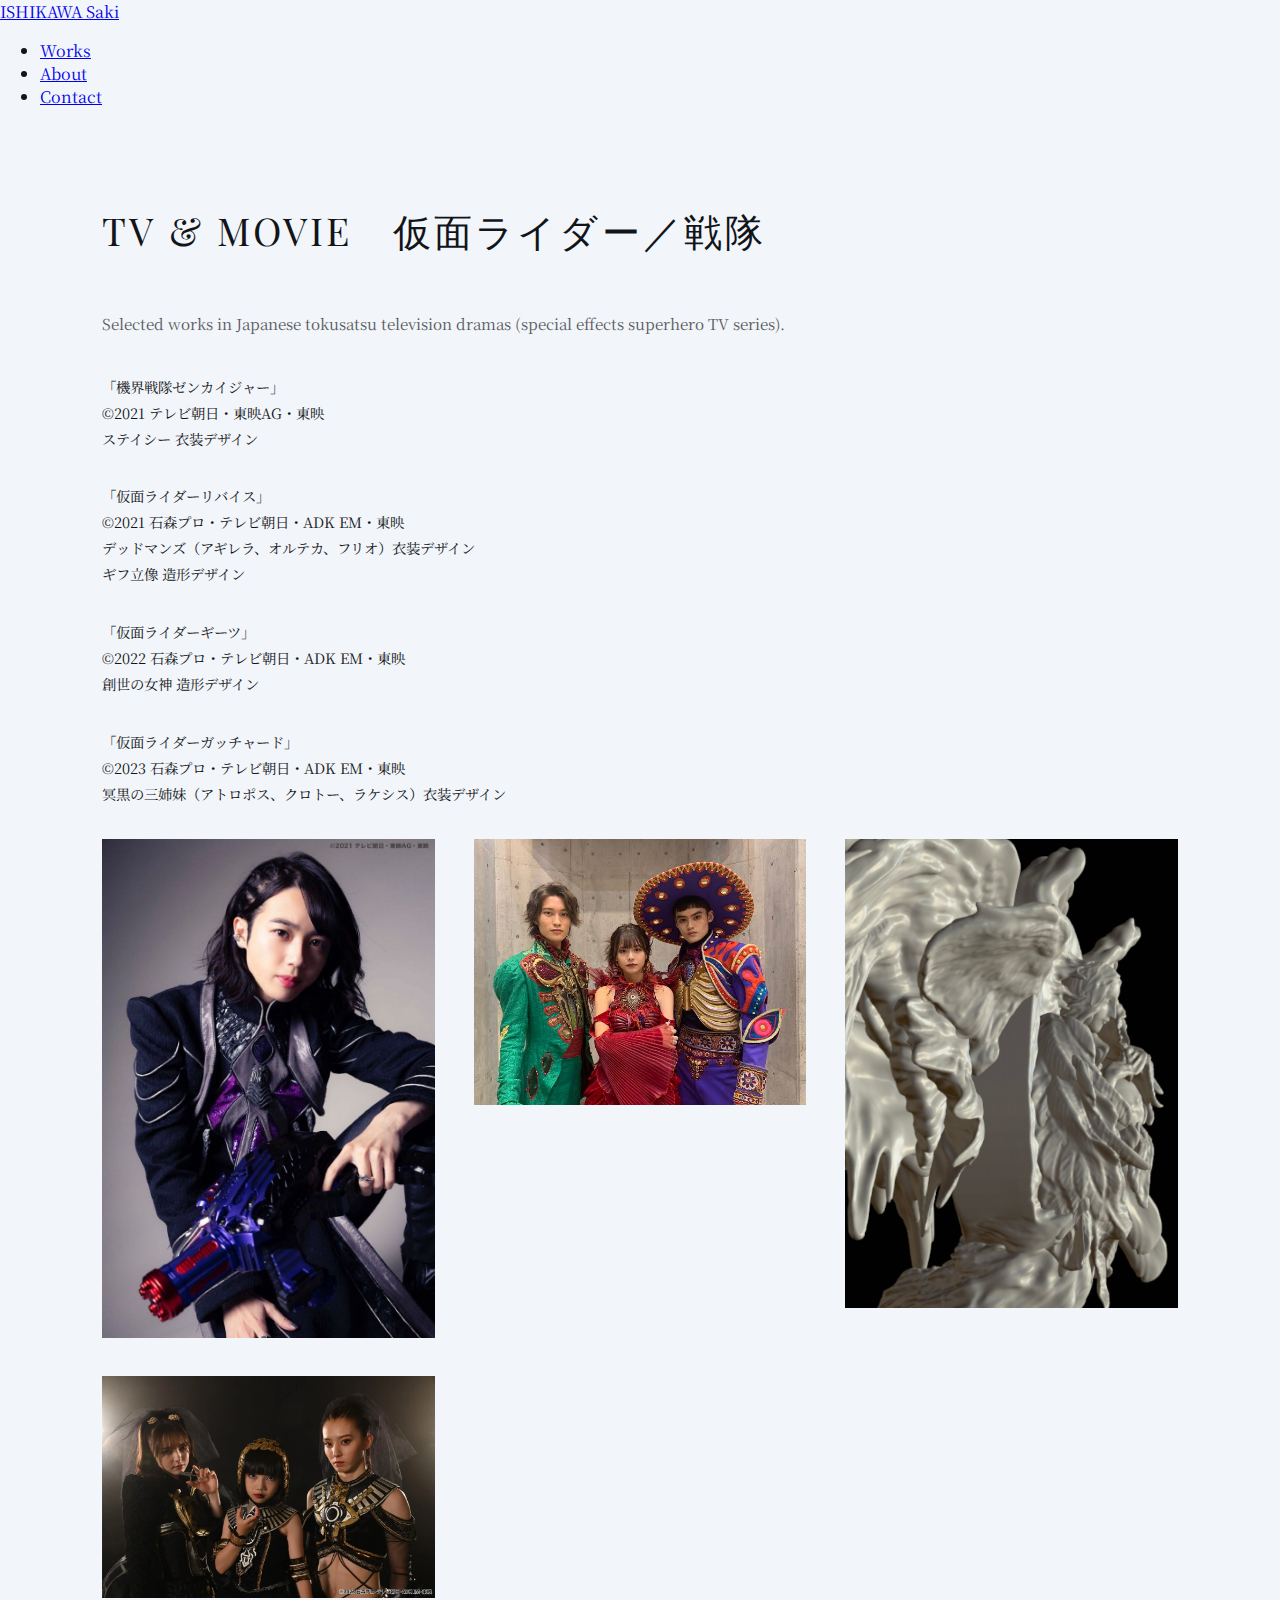
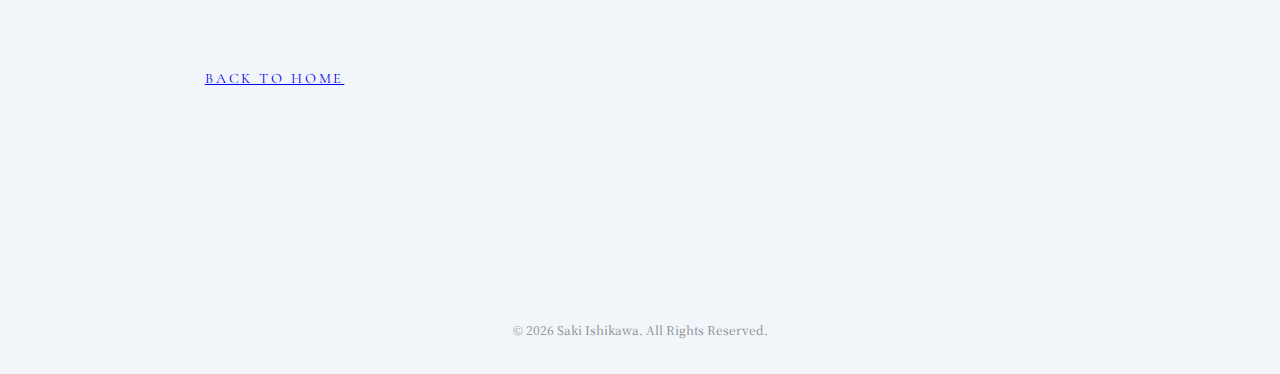
<file: film.html>
<!DOCTYPE html>
<html lang="ja">
<head>
<meta charset="UTF-8">
<meta name="viewport" content="width=device-width, initial-scale=1.0">
<title>FILM / TV | Ishikawa Saki</title>

<link rel="preconnect" href="https://fonts.googleapis.com">
<link rel="preconnect" href="https://fonts.gstatic.com" crossorigin>
<link href="https://fonts.googleapis.com/css2?family=Cormorant+Garamond:wght@300;400;500&family=Noto+Serif+JP:wght@200;300;400&family=Playfair+Display:ital,wght@0,400;0,500;1,400&display=swap" rel="stylesheet">

<link rel="icon" href="favicon.jpg">
<link rel="shortcut icon" href="favicon.jpg">

<link rel="stylesheet" href="style.css">

<style>

  .film-intro{
  font-size: 0.95rem;
  opacity: 0.7;
  margin-bottom: 2.5rem;
}

.film-credits p{
  margin-bottom: 2rem;
  line-height: 1.8;
  font-size: 0.9rem;
}

body{
  margin:0;
  background:#F2F5F9;
  font-family:'Noto Serif JP',serif;
  color:#111418;
}

.container{
  padding:6vh 8vw 12vh;
  max-width:1400px;
  margin:0 auto;
}


h1{
  font-family:'Playfair Display',serif;
  font-weight:400;
  letter-spacing:.08em;
  font-size:clamp(1.8rem,3vw,2.4rem);
  margin-bottom:6vh;
}

.grid{
  display:grid;
  grid-template-columns:repeat(3,1fr);
  gap:3vw;
}

.image-frame img{
  width:100%;
  height:auto;
  display:block;
}

.back{
  margin:8vh 8vw;
  font-family:'Cormorant Garamond',serif;
  letter-spacing:.2em;
  text-transform:uppercase;
  font-size:.9rem;
}

  .site-footer{
  text-align: center;
  font-size: 0.75rem;
  opacity: 0.5;
  padding: 6vh 0 4vh;
}

</style>
</head>

<body class="sub-page">

  <header class="header">
  <a href="index.html" class="header-logo">ISHIKAWA Saki</a>
  <nav class="header-nav">
    <ul>
      <li><a href="works.html">Works</a></li>
      <li><a href="index.html#about">About</a></li>
      <li><a href="https://tally.so/r/vGPVJX" target="_blank">Contact</a></li>
    </ul>
  </nav>
</header>

<section class="film-section">
  <div class="container">


<h1>TV & MOVIE　仮面ライダー／戦隊</h1>

  <p class="film-intro">
Selected works in Japanese tokusatsu television dramas 
(special effects superhero TV series).
</p>

<div class="film-credits">

<p>
「機界戦隊ゼンカイジャー」<br>
©2021 テレビ朝日・東映AG・東映<br>
ステイシー 衣装デザイン
</p>

<p>
「仮面ライダーリバイス」<br>
©2021 石森プロ・テレビ朝日・ADK EM・東映<br>
デッドマンズ（アギレラ、オルテカ、フリオ）衣装デザイン<br>
ギフ立像 造形デザイン
</p>

<p>
「仮面ライダーギーツ」<br>
©2022 石森プロ・テレビ朝日・ADK EM・東映<br>
創世の女神 造形デザイン
</p>

<p>
「仮面ライダーガッチャード」<br>
©2023 石森プロ・テレビ朝日・ADK EM・東映<br>
冥黒の三姉妹（アトロポス、クロトー、ラケシス）衣装デザイン
</p>

</div>

  
<div class="grid">

  <div class="image-frame">
    <img src="images/film/stacy_01.jpg" alt="">
  </div>

  <div class="image-frame">
    <img src="images/film/deadmans_01.jpg" alt="">
  </div>

  <div class="image-frame">
    <img src="images/film/megami_01.jpg" alt="">
  </div>

  <div class="image-frame">
    <img src="images/film/meikoku.jpg" alt="">
  </div>

</div>

<div class="back">
  <a href="index.html">Back to Home</a>
</div>

    </div>
</section>

<footer class="site-footer">
  © 2026 Saki Ishikawa. All Rights Reserved.

  
</footer>

  
</body>
</html>
</file>
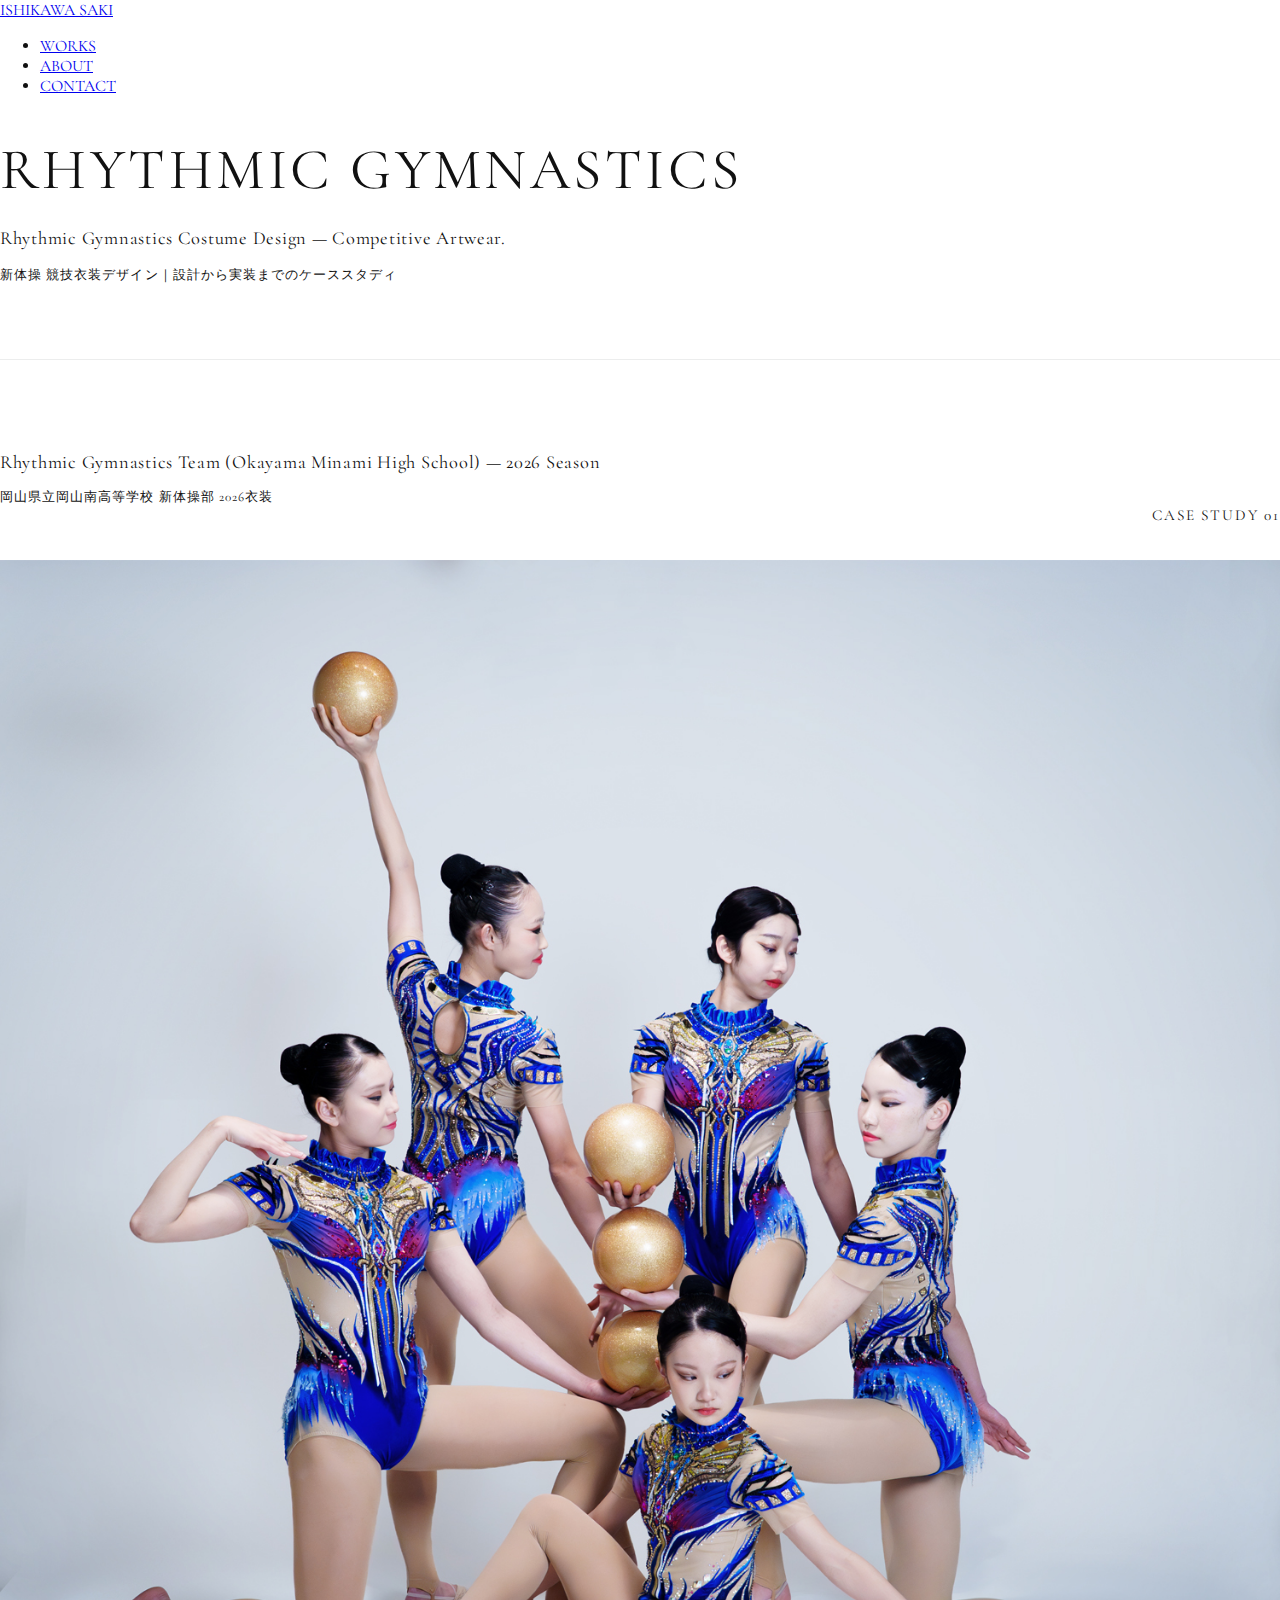
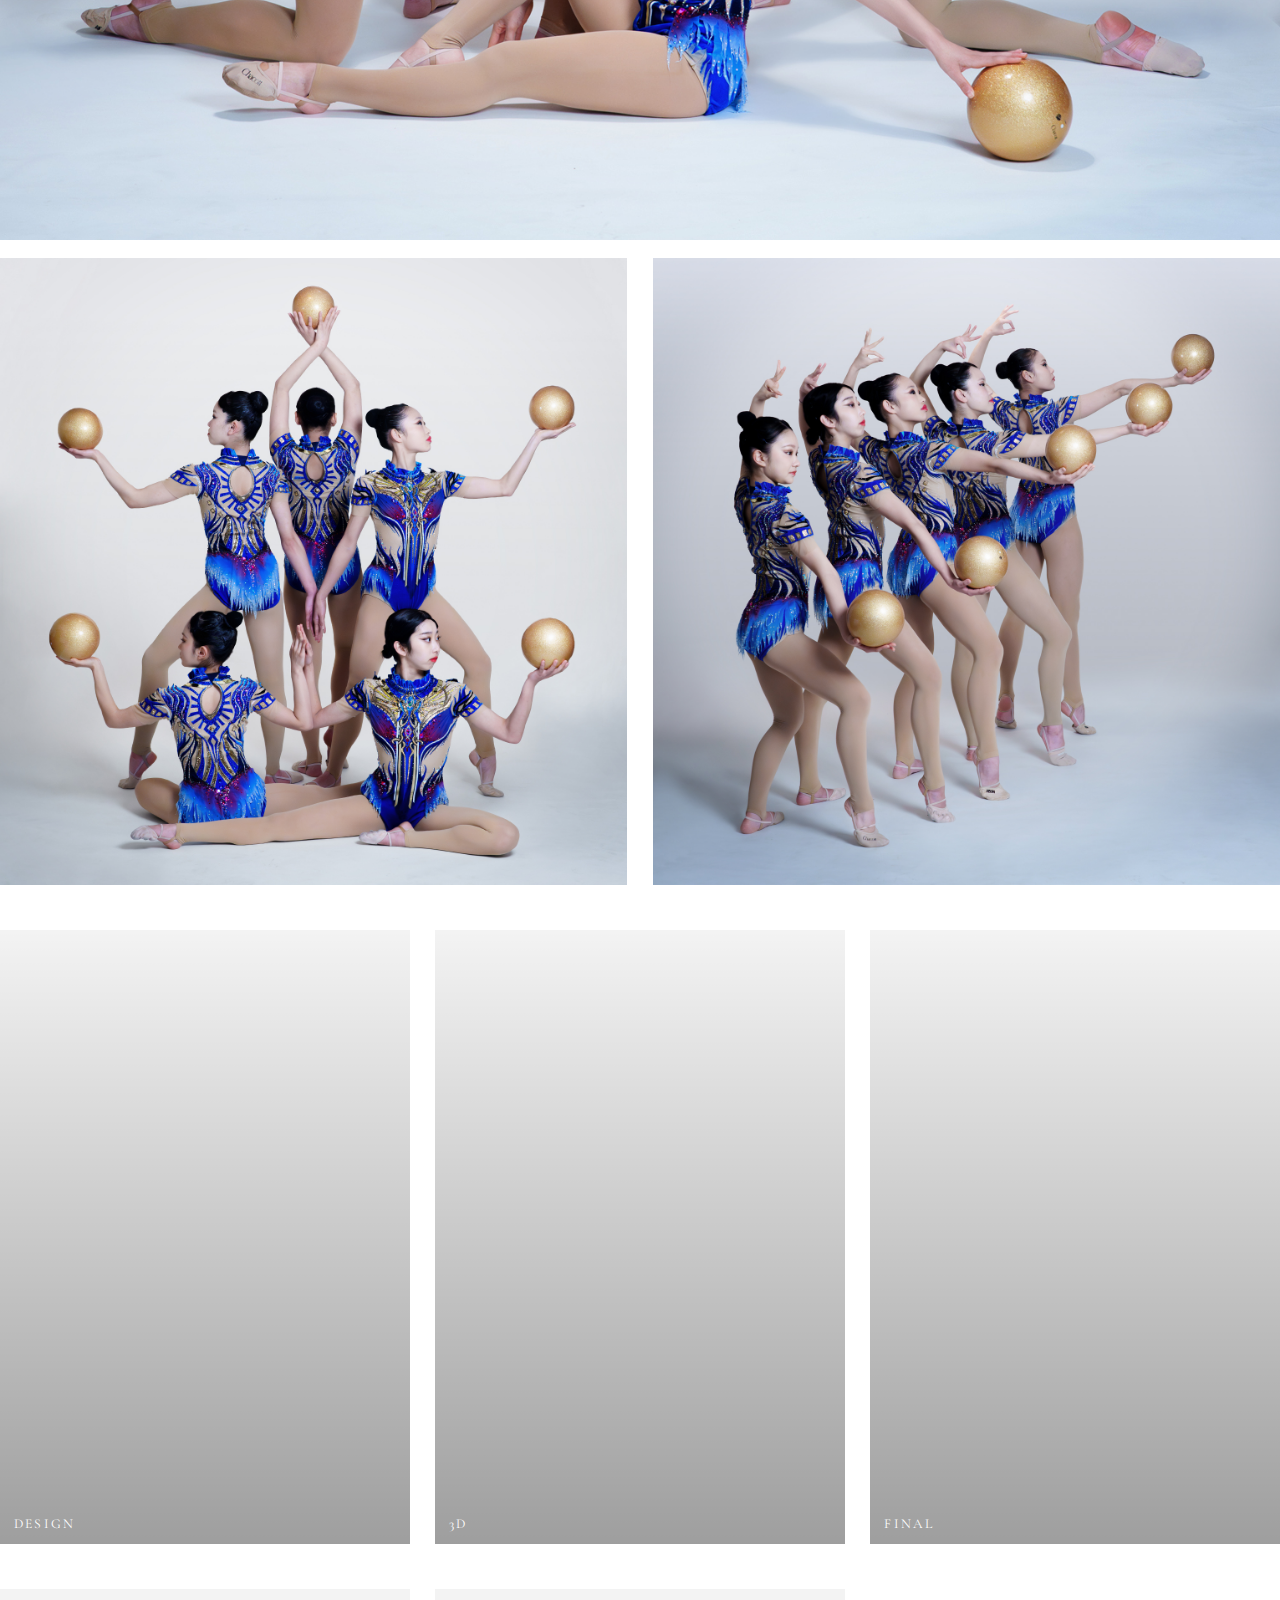
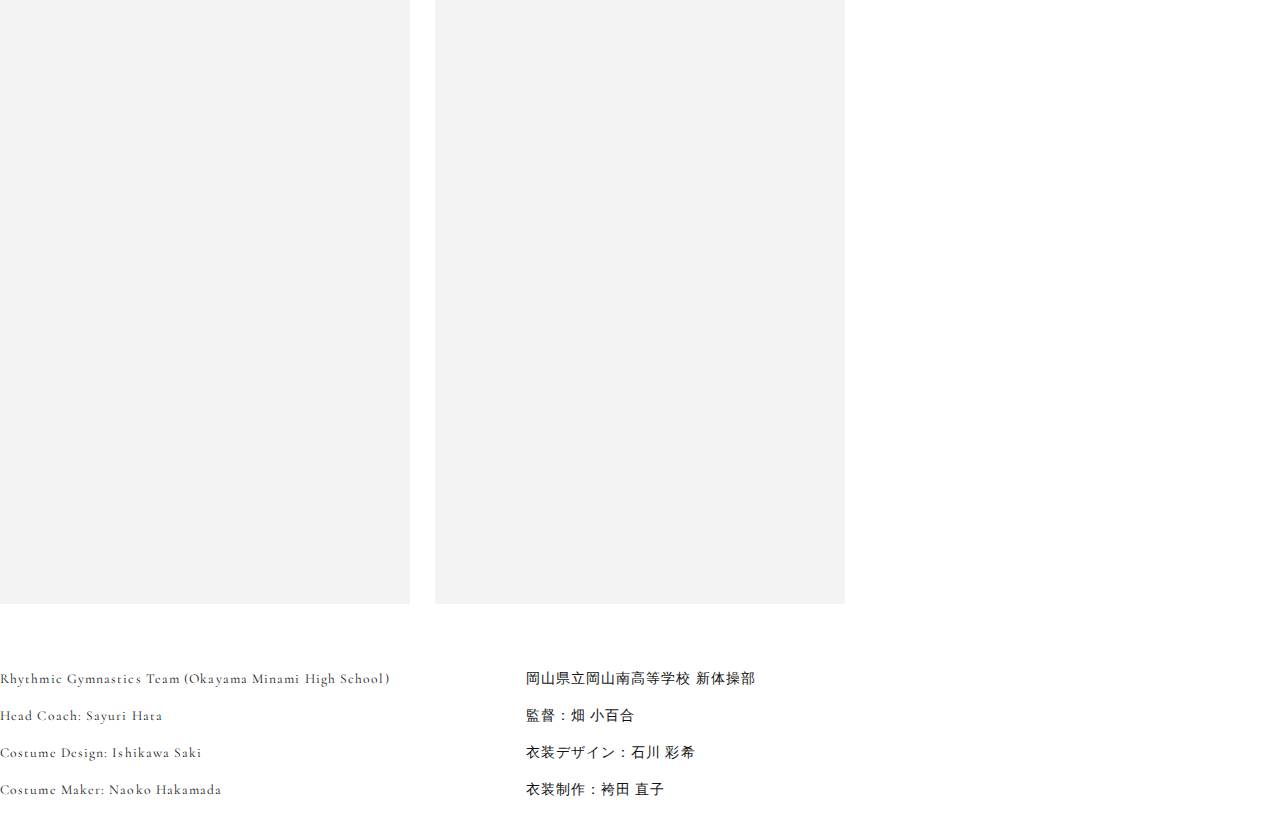
<file: rhythmic.html>
<!DOCTYPE html>
<html lang="ja">
<head>
<meta charset="UTF-8">
<meta name="viewport" content="width=device-width, initial-scale=1.0">
<title>RHYTHMIC GYMNASTICS | ISHIKAWA SAKI</title>

<meta name="description" content="新体操 競技衣装デザイン — Competitive Artwear. 設計から実装までのケーススタディ。Rhythmic Gymnastics Costume Design by ISHIKAWA SAKI.">

<link rel="preconnect" href="https://fonts.googleapis.com">
<link rel="preconnect" href="https://fonts.gstatic.com" crossorigin>
<link href="https://fonts.googleapis.com/css2?family=Cormorant+Garamond:wght@300;400;500&family=Noto+Serif+JP:wght@200;300;400&family=Playfair+Display:ital,wght@0,400;0,500;1,400&display=swap" rel="stylesheet">

<link rel="icon" href="favicon.jpg">
<link rel="shortcut icon" href="favicon.jpg">
<link rel="stylesheet" href="style.css">

<style>
/* ===== Page Shell (match Works look) ===== */
.rg-page{
  padding:12vh var(--container-padding) 12vh;
  max-width:1400px;
  margin:0 auto;
}

.rg-header{
  margin-bottom:8vh;
}

.rg-header h1{
  font-family:var(--font-display);
  font-size:clamp(2.2rem,5vw,3.6rem);
  font-weight:400;
  letter-spacing:.06em;
  text-transform:uppercase;
  margin-bottom:1.2vh;
}

.rg-subtitle{
  font-family:var(--font-body);
  font-size:1.15rem;
  color:var(--c-text-sub);
  letter-spacing:.04em;
  line-height:1.7;
  max-width:920px;
}

.rg-subtitle small{
  display:block;
  margin-top:10px;
  font-family:var(--font-jp);
  font-size:.82rem;
  letter-spacing:.08em;
  color:var(--c-text-sub);
}

/* ===== Case List ===== */
.rg-cases{
  display:flex;
  flex-direction:column;
  gap:12vh;
}

/* Each case block */
.rg-case{
  border-top:1px solid rgba(17,20,24,.08);
  padding-top:8vh;
}

/* Case title row */
.rg-case-head{
  display:flex;
  justify-content:space-between;
  align-items:flex-end;
  gap:4vw;
  margin-bottom:4vh;
}

.rg-case-title{
  font-family:var(--font-body);
  font-weight:400;
  font-size:1.15rem;
  color:var(--c-text-sub);
  letter-spacing:.04em;
  line-height:1.7;
}

.rg-case-title small{
  display:block;
  margin-top:8px;
  font-family:var(--font-jp);
  font-size:.82rem;
  letter-spacing:.08em;
  color:var(--c-text-sub);
}

.rg-case-meta{
  text-align:right;
  font-family:var(--font-body);
  font-size:.95rem;
  letter-spacing:.12em;
  text-transform:uppercase;
  color:var(--c-text-sub);
  white-space:nowrap;
}

/* ===== Media Blocks ===== */
.rg-hero{
  width:100%;
  aspect-ratio:1/1;
  overflow:hidden;
  background:linear-gradient(145deg, rgba(17,20,24,0.10), rgba(17,20,24,0.03));
  position:relative;
}

.rg-hero img{
  width:100%;
  height:100%;
  object-fit:cover;
  display:block;
}
  .rg-gallery-main{
  margin-top:3vh;
}

.rg-gallery-main .rg-main-image{
  width:100%;
  aspect-ratio:1/1;
  overflow:hidden;
  background:rgba(17,20,24,.05);
}

.rg-gallery-main .rg-main-image img{
  width:100%;
  height:100%;
  object-fit:cover;
  display:block;
}

.rg-gallery-sub{
  margin-top:2vh;
  display:grid;
  grid-template-columns:1fr 1fr;
  gap:2vw;
}

.rg-gallery-sub .rg-sub-image{
  aspect-ratio:1/1;
  overflow:hidden;
  background:rgba(17,20,24,.05);
}

.rg-gallery-sub .rg-sub-image img{
  width:100%;
  height:100%;
  object-fit:cover;
  display:block;
}

.rg-hero .rg-hero-label{
  position:absolute;
  right:18px;
  bottom:14px;
  color:#fff;
  font-family:var(--font-body);
  font-size:.85rem;
  letter-spacing:.18em;
  text-transform:uppercase;
  opacity:.9;
  z-index:2;
}

.rg-hero::after{
  display:none;
}

/* Video block */
.rg-video{
  margin-top:3vh;
  width:100%;
  max-width:560px;
}

.rg-video video{
  width:100%;
  aspect-ratio:9/16;
  object-fit:cover;
  display:block;
  background:rgba(17,20,24,.06);
}

/* Design -> 3D -> Final */
.rg-process{
  margin-top:5vh;
  display:grid;
  grid-template-columns:repeat(3, 1fr);
  gap:2vw;
}

.rg-process .rg-tile{
  aspect-ratio:2/3;
  overflow:hidden;
  background:rgba(17,20,24,.05);
  position:relative;
}

.rg-process img{
  width:100%;
  height:100%;
  object-fit:cover;
  display:block;
}

.rg-tile-label{
  position:absolute;
  left:14px;
  bottom:12px;
  font-family:var(--font-body);
  font-size:.85rem;
  letter-spacing:.16em;
  text-transform:uppercase;
  color:#fff;
  z-index:2;
}

.rg-tile::after{
  content:"";
  position:absolute;
  inset:0;
  background:linear-gradient(to bottom, rgba(0,0,0,0) 0%, rgba(0,0,0,.35) 100%);
}

/* Details grid */
.rg-details{
  margin-top:5vh;
  display:grid;
  grid-template-columns:repeat(3, 1fr);
  gap:2vw;
}

.rg-details .rg-detail{
  aspect-ratio:2/3;
  overflow:hidden;
  background:rgba(17,20,24,.05);
}

.rg-details img{
  width:100%;
  height:100%;
  object-fit:cover;
  display:block;
}

/* Spec + credits */
.rg-spec{
  margin-top:5vh;
  display:grid;
  grid-template-columns:1fr 1fr;
  gap:4vw;
  max-width:1000px;
}

.rg-spec h3{
  font-family:var(--font-body);
  font-size:.95rem;
  letter-spacing:.18em;
  text-transform:uppercase;
  margin-bottom:16px;
}

.rg-spec p, .rg-spec li{
  font-family:var(--font-jp);
  font-size:.85rem;
  line-height:2.0;
  letter-spacing:.08em;
  color:var(--c-text-sub);
}

.rg-spec ul{
  list-style:none;
  padding-left:0;
}

.rg-spec li{
  margin-bottom:10px;
}

/* Inquiry line */
.rg-inquiry{
  margin-top:6vh;
  padding-top:5vh;
  border-top:1px solid rgba(17,20,24,.08);
  text-align:left;
}

.rg-inquiry a{
  font-family:var(--font-body);
  font-size:.95rem;
  letter-spacing:.18em;
  text-transform:uppercase;
  position:relative;
  display:inline-block;
  padding-bottom:3px;
}

.rg-inquiry a::after{
  content:"";
  position:absolute;
  left:0;
  bottom:0;
  width:38%;
  height:1px;
  background:rgba(11,13,16,.45);
  transition:width .45s ease;
}

.rg-inquiry a:hover::after{
  width:100%;
  background:rgba(11,13,16,.75);
}

.rg-inquiry .rg-inquiry-ja{
  margin-top:10px;
  font-family:var(--font-jp);
  font-size:.8rem;
  letter-spacing:.08em;
  color:var(--c-text-sub);
}

/* Back link */
.rg-back{
  margin-top:10vh;
  text-align:center;
}

.rg-back a{
  font-family:var(--font-body);
  font-size:.9rem;
  letter-spacing:.2em;
  text-transform:uppercase;
  position:relative;
  display:inline-block;
  padding-bottom:3px;
}

.rg-back a::after{
  content:"";
  position:absolute;
  left:0;
  bottom:0;
  width:38%;
  height:1px;
  background:rgba(11,13,16,.35);
  transition:width .45s ease;
}

.rg-back a:hover::after{
  width:100%;
  background:rgba(11,13,16,.75);
}

/* ===== Responsive ===== */
@media (max-width: 900px){
  .rg-header{margin-bottom:6vh;}
  .rg-case{padding-top:6vh;}
  .rg-case-head{flex-direction:column;align-items:flex-start;gap:14px;}
  .rg-case-meta{text-align:left;}
  .rg-hero{aspect-ratio:3/2;}
  .rg-process{grid-template-columns:1fr;gap:5vw;}
  .rg-details{grid-template-columns:1fr 1fr;gap:4vw;}
  .rg-spec{grid-template-columns:1fr;gap:4vh;}
    .rg-gallery-sub{ grid-template-columns:1fr;gap:4vw;}
}
</style>
</head>

<body>

<header class="header">
  <a href="/index.html" class="header-logo">ISHIKAWA SAKI</a>

  <nav class="header-nav">
    <ul>
      <li><a href="/works.html">WORKS</a></li>
      <li><a href="/index.html#about">ABOUT</a></li>
      <li><a href="https://tally.so/r/vGPVJX" target="_blank">CONTACT</a></li>
    </ul>
  </nav>
</header>

<main class="rg-page">

  <header class="rg-header">
    <h1>RHYTHMIC GYMNASTICS</h1>
    <p class="rg-subtitle">
      Rhythmic Gymnastics Costume Design — Competitive Artwear.
      <small>新体操 競技衣装デザイン｜設計から実装までのケーススタディ</small>
    </p>
  </header>

  <section class="rg-cases">

    <!-- =========================
         CASE 01 (EMBARGO SAFE)
    ========================== -->
    <article class="rg-case">

      <div class="rg-case-head">
        <div>
          <h2 class="rg-case-title">
  Rhythmic Gymnastics Team (Okayama Minami High School) — 2026 Season
  <small>岡山県立岡山南高等学校 新体操部 2026衣装</small>
</h2>
        </div>

        <div class="rg-case-meta">Case Study 01</div>
      </div>

      <!-- HERO (placeholder now / replace with <img> later) -->
     <div class="rg-gallery-main">
  <div class="rg-main-image">
    <img src="images/rg/minami2.jpg" alt="Rhythmic Gymnastics Costume 2026 main look">
  </div>

  <div class="rg-gallery-sub">
    <div class="rg-sub-image">
      <img src="images/rg/minami3.jpg" alt="Rhythmic Gymnastics Costume 2026 sub look 01">
    </div>

    <div class="rg-sub-image">
      <img src="images/rg/minami4.jpg" alt="Rhythmic Gymnastics Costume 2026 sub look 02">
    </div>
  </div>
</div>
      <!-- VIDEO (optional / add when ready) -->
      <div class="rg-video">
        <!-- 解禁後：src を差し替え -->
        <!-- <video src="images/rhythmic/2026/motion.mp4" autoplay muted loop playsinline></video> -->
      </div>

      <!-- Design -> 3D -> Final (placeholders now) -->
      <div class="rg-process">
        <div class="rg-tile">
          <!-- <img src="images/rhythmic/2026/design.jpg" alt="Design sketch"> -->
          <div class="rg-tile-label">Design</div>
        </div>

        <div class="rg-tile">
          <!-- <img src="images/rhythmic/2026/3d.jpg" alt="3D reconstruction"> -->
          <div class="rg-tile-label">3D</div>
        </div>

        <div class="rg-tile">
          <!-- <img src="images/rhythmic/2026/final.jpg" alt="Final costume"> -->
          <div class="rg-tile-label">Final</div>
        </div>
      </div>

      <!-- Details (placeholders now) -->
   <div class="rg-details">
  <div class="rg-detail"></div>
  <div class="rg-detail"></div>
</div>

<div class="rg-spec">
  <div>
    <ul>
      <li>Rhythmic Gymnastics Team (Okayama Minami High School)</li>
      <li>Head Coach: Sayuri Hata</li>
      <li>Costume Design: Ishikawa Saki</li>
      <li>Costume Maker: Naoko Hakamada</li>
    </ul>
  </div>

  <div>
    <ul>
      <li>岡山県立岡山南高等学校 新体操部</li>
      <li>監督：畑 小百合</li>
      <li>衣装デザイン：石川 彩希</li>
      <li>衣装制作：袴田 直子</li>
    </ul>
  </div>
</div>
</file>
<file: style.css>
/* ===== BASE ===== */

body{
  margin:0;
  font-family: "Cormorant Garamond", serif;
  background:#ffffff;
  color:#111;


}

img{
  max-width:100%;
  height:auto;
  display:block;
}

/* ===== SCIENCE ===== */

.science-section{
  max-width:1100px;
  margin:0 auto;
  padding:6vh 40px;
}

.science-grid{
  display:grid;
  grid-template-columns:repeat(3,1fr);
  gap:24px;
}
/* SCIENCE grid fix */

.works-grid{
  display:grid;
  grid-template-columns:repeat(3,1fr);
  gap:24px;
  max-width:1100px;
  margin:0 auto;
}


.works-grid img{
  width:100%;
  max-width:100%;
  height:auto;
}

.expanded-section{
  max-width:1100px;
  margin:6vh auto 12vh;
  padding:0 40px;
}

/* ===== Mobile Optimization ===== */
@media (max-width: 768px) {

  .works-grid {
    grid-template-columns: 1fr;
  }

  .nav {
    gap: 16px;
    font-size: 14px;
  }

  .page-section {
    padding: 8vh 6vw;
  }

  .page-title {
    font-size: 22px;
  }

}
</file>
